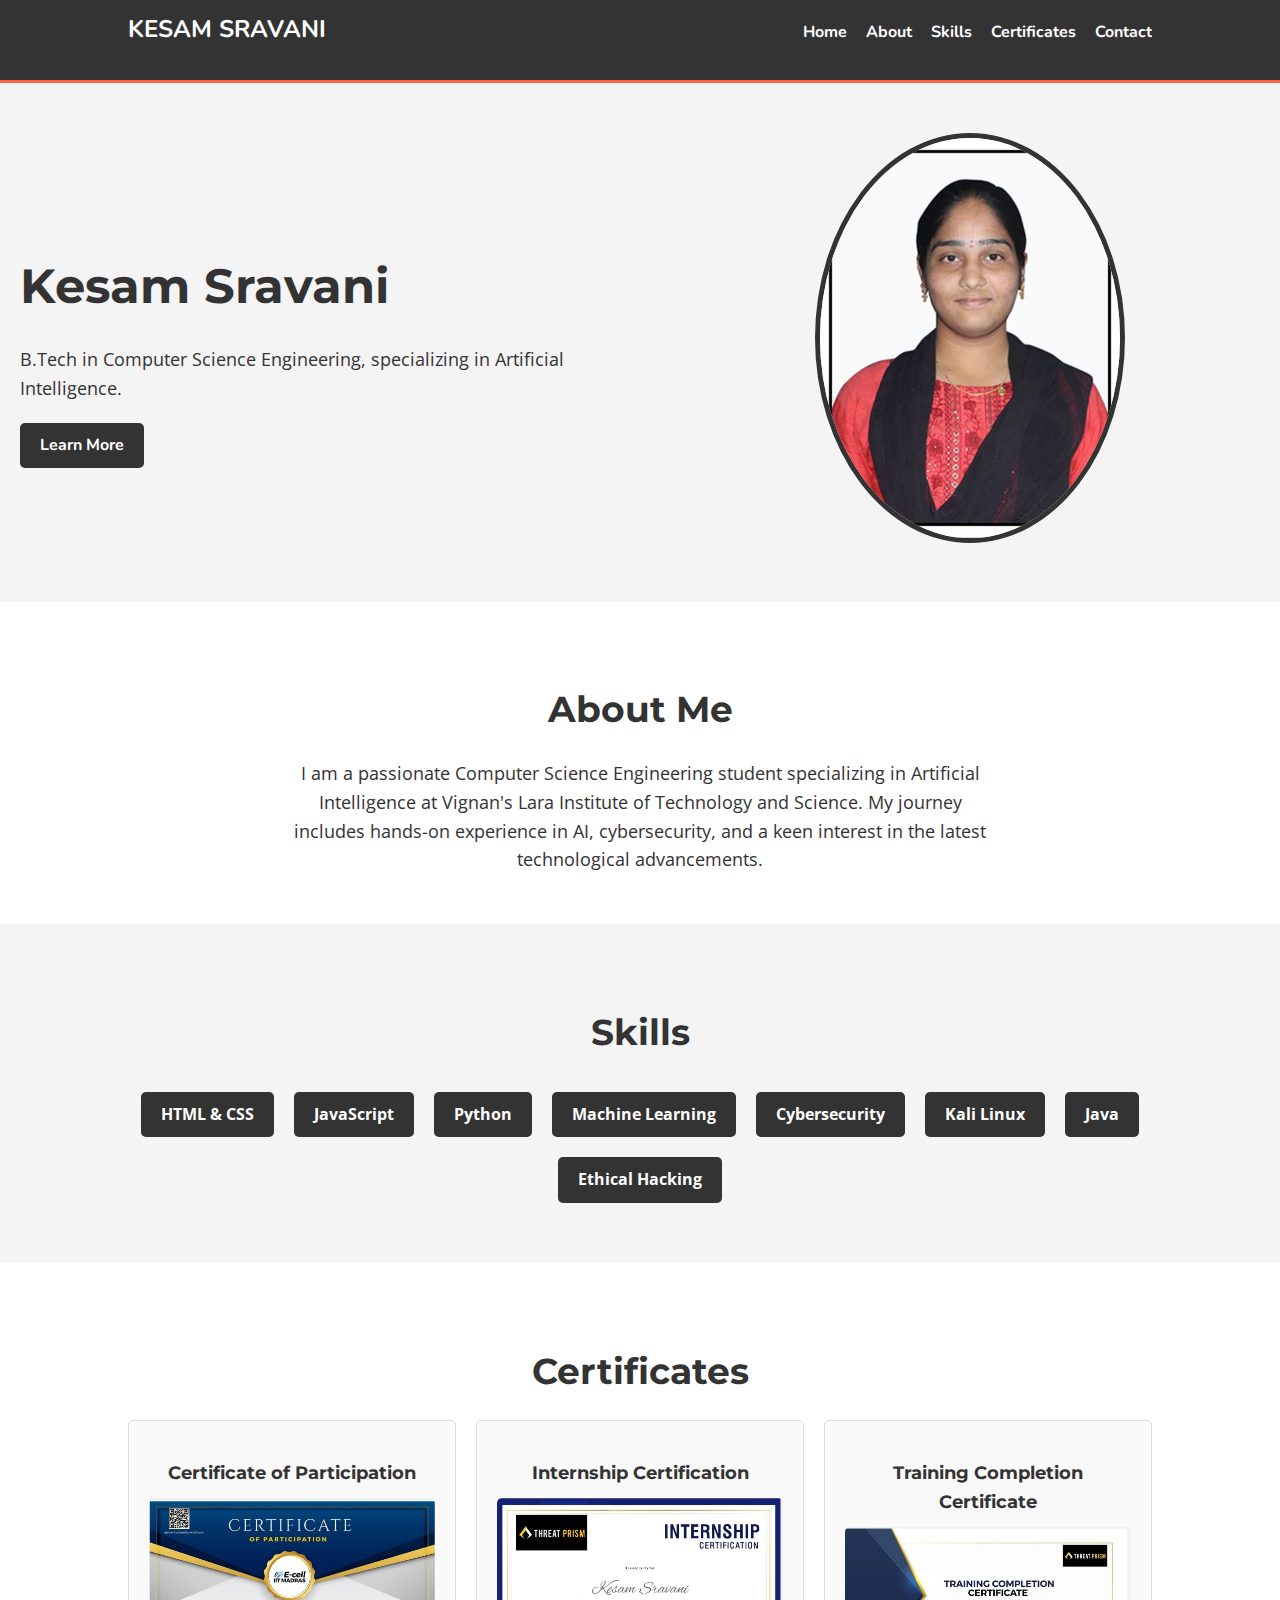
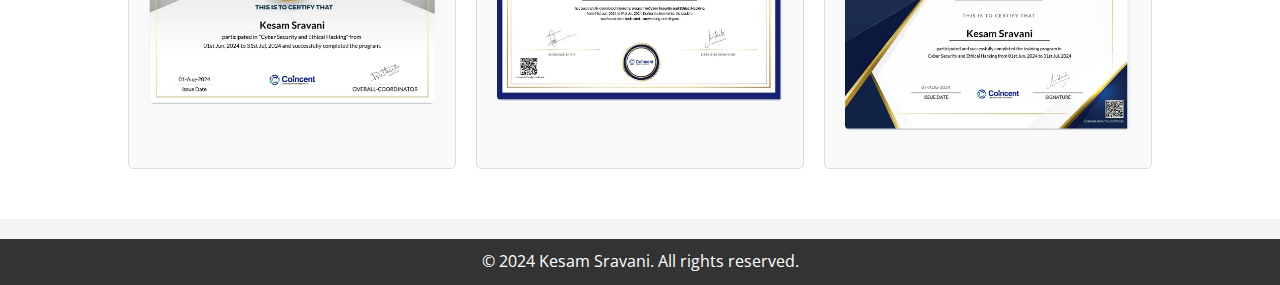
<file: index.html>
<!DOCTYPE html>
<html lang="en">
<head>
    <meta charset="UTF-8">
    <meta name="viewport" content="width=device-width, initial-scale=1.0">
    <meta name="description" content="Kesam Sravani's personal portfolio showcasing skills, projects, and certifications in Computer Science and Artificial Intelligence.">
    <meta name="keywords" content="Kesam Sravani, portfolio, Computer Science, Artificial Intelligence, web development, projects">
    <title>Kesam Sravani - Portfolio</title>
    <link rel="stylesheet" href="styles/style.css">
    <link href="https://fonts.googleapis.com/css2?family=Poppins:wght@300;400;500;600;700&display=swap" rel="stylesheet">
    <link rel="icon" href="images/favicon.ico" type="image/x-icon">
    <link href="https://fonts.googleapis.com/css2?family=Montserrat:wght@400;700&family=Nunito:wght@300;400;600&family=Open+Sans:wght@300;400;600&display=swap" rel="stylesheet">

</head>
<body>
    <!-- Navigation Bar -->
    <header>
        <div class="container">
            <a href="index.html" class="logo">Kesam Sravani</a>
            <nav>
                <ul class="nav-links">
                    <li><a href="#home">Home</a></li>
                    <li><a href="#about">About</a></li>
                    <li><a href="#skills">Skills</a></li>
                    <li><a href="#certificates">Certificates</a></li>
                    <li><a href="contact.html">Contact</a></li>
                </ul>
            </nav>
        </div>
    </header>

    <!-- Hero Section -->
    <section id="home" class="hero">
        <div class="hero-content">
            <h1>Kesam Sravani</h1>
            <p>B.Tech in Computer Science Engineering, specializing in Artificial Intelligence.</p>
            <a href="#about" class="btn">Learn More</a>
        </div>
        <div class="hero-image">
            <img src="images/New folder/profile-pic.jpg" alt="Kesam Sravani" class="profile-img">
        </div>
    </section>

    <!-- About Section -->
    <section id="about" class="about">
        <div class="container">
            <h2>About Me</h2>
            <p>I am a passionate Computer Science Engineering student specializing in Artificial Intelligence at Vignan's Lara Institute of Technology and Science. My journey includes hands-on experience in AI, cybersecurity, and a keen interest in the latest technological advancements.</p>
        </div>
    </section>

    <!-- Skills Section -->
    <section id="skills" class="skills">
        <div class="container">
            <h2>Skills</h2>
            <div class="skill-list">
                <div class="skill-item">HTML & CSS</div>
                <div class="skill-item">JavaScript</div>
                <div class="skill-item">Python</div>
                <div class="skill-item">Machine Learning</div>
                <div class="skill-item">Cybersecurity</div>
                <div class="skill-item">Kali Linux</div>
                <div class="skill-item">Java</div>
                <div class="skill-item">Ethical Hacking</div>
            </div>
        </div>
    </section>

    <!-- Certificates Section -->
    <section id="certificates" class="certificates">
        <div class="container">
            <h2>Certificates</h2>
            <div class="certificate-grid">
                <div class="certificate-item">
                    <h3>Certificate of Participation</h3>
                    <a href="files/certificate-of-participation.jpg" target="_blank">
                        <img src="files/certificate-of-participation.jpg" alt="Certificate of Participation">
                    </a>
                </div>
                <div class="certificate-item">
                    <h3>Internship Certification</h3>
                    <a href="files/internship-certification.jpg" target="_blank">
                        <img src="files/internship-certification.jpg" alt="Internship Certification">
                    </a>
                </div>
                <div class="certificate-item">
                    <h3>Training Completion Certificate</h3>
                    <a href="files/training-completion-certificate.jpg" target="_blank">
                        <img src="files/training-completion-certificate.jpg" alt="Training Completion Certificate">
                    </a>
                </div>
            </div>
        </div>
    </section>
    
    <!-- Footer -->
    <footer>
        <div class="container">
            <p>© 2024 Kesam Sravani. All rights reserved.</p>
        </div>
    </footer>

    <!-- JavaScript -->
    <script src="scripts/script.js"></script>
</body>
</html>
</file>
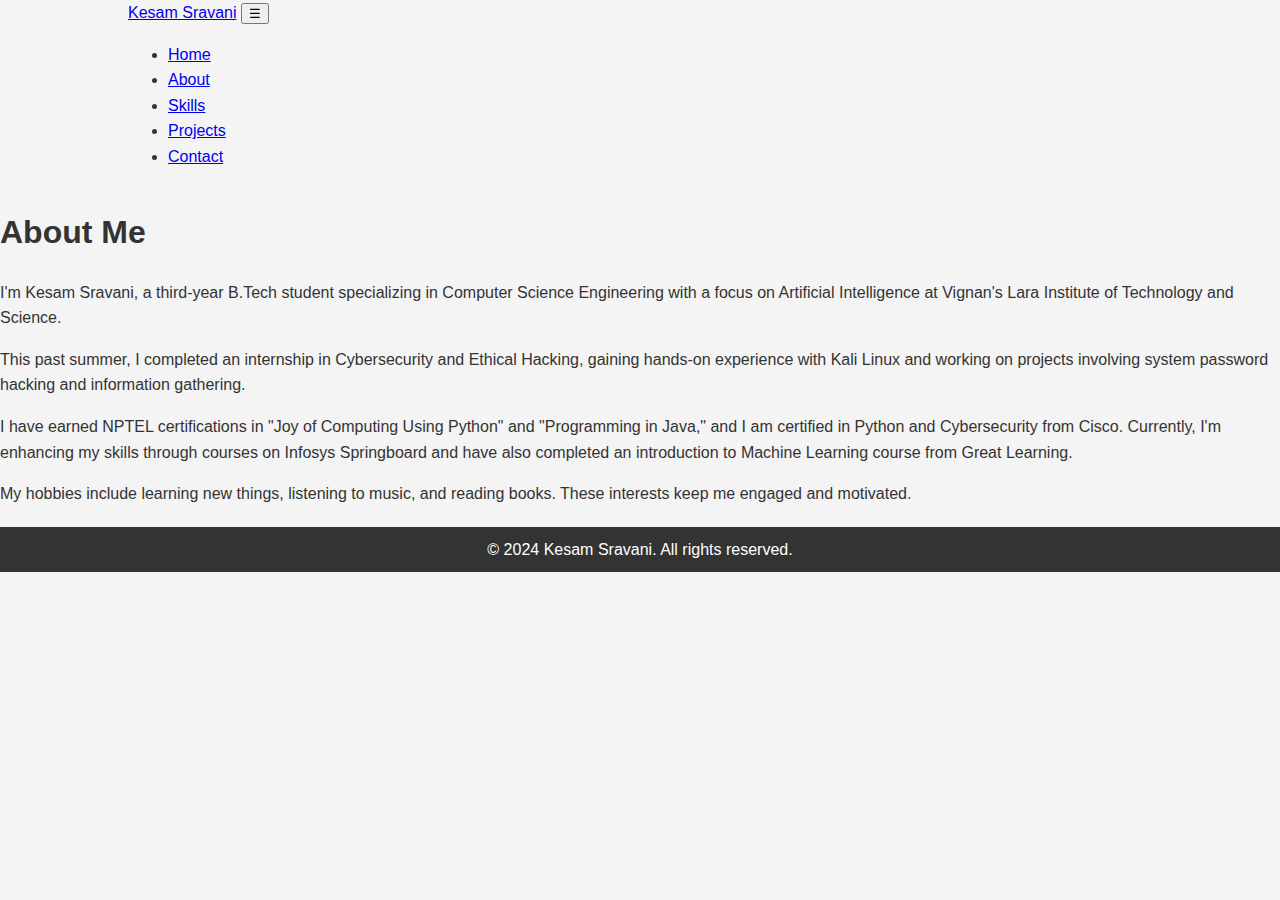
<file: about.html>
<!DOCTYPE html>
<html lang="en">
<head>
    <meta charset="UTF-8">
    <meta name="viewport" content="width=device-width, initial-scale=1.0">
    <title>About Me - Kesam Sravani</title>
    <link rel="stylesheet" href="styles/style.css">
</head>
<body>
    <!-- Navigation Bar -->
    <nav>
        <div class="container">
            <a href="index.html" class="logo">Kesam Sravani</a>
            <button class="menu-toggle">☰</button>
            <ul class="nav-links">
                <li><a href="index.html#home">Home</a></li>
                <li><a href="about.html">About</a></li>
                <li><a href="index.html#skills">Skills</a></li>
                <li><a href="index.html#projects-summary">Projects</a></li>
                <li><a href="contact.html">Contact</a></li>
            </ul>
        </div>
    </nav>

    <!-- About Section -->
    <section id="about-summary" class="about-summary">
        <h1>About Me</h1>
        <p>I'm Kesam Sravani, a third-year B.Tech student specializing in Computer Science Engineering with a focus on Artificial Intelligence at Vignan's Lara Institute of Technology and Science.</p>
        <p>This past summer, I completed an internship in Cybersecurity and Ethical Hacking, gaining hands-on experience with Kali Linux and working on projects involving system password hacking and information gathering.</p>
        <p>I have earned NPTEL certifications in "Joy of Computing Using Python" and "Programming in Java," and I am certified in Python and Cybersecurity from Cisco. Currently, I'm enhancing my skills through courses on Infosys Springboard and have also completed an introduction to Machine Learning course from Great Learning.</p>
        <p>My hobbies include learning new things, listening to music, and reading books. These interests keep me engaged and motivated.</p>
    </section>

    <!-- Footer -->
    <footer>
        <p>© 2024 Kesam Sravani. All rights reserved.</p>
    </footer>

    <!-- JavaScript -->
    <script src="scripts/script.js"></script>
</body>
</html>
</file>
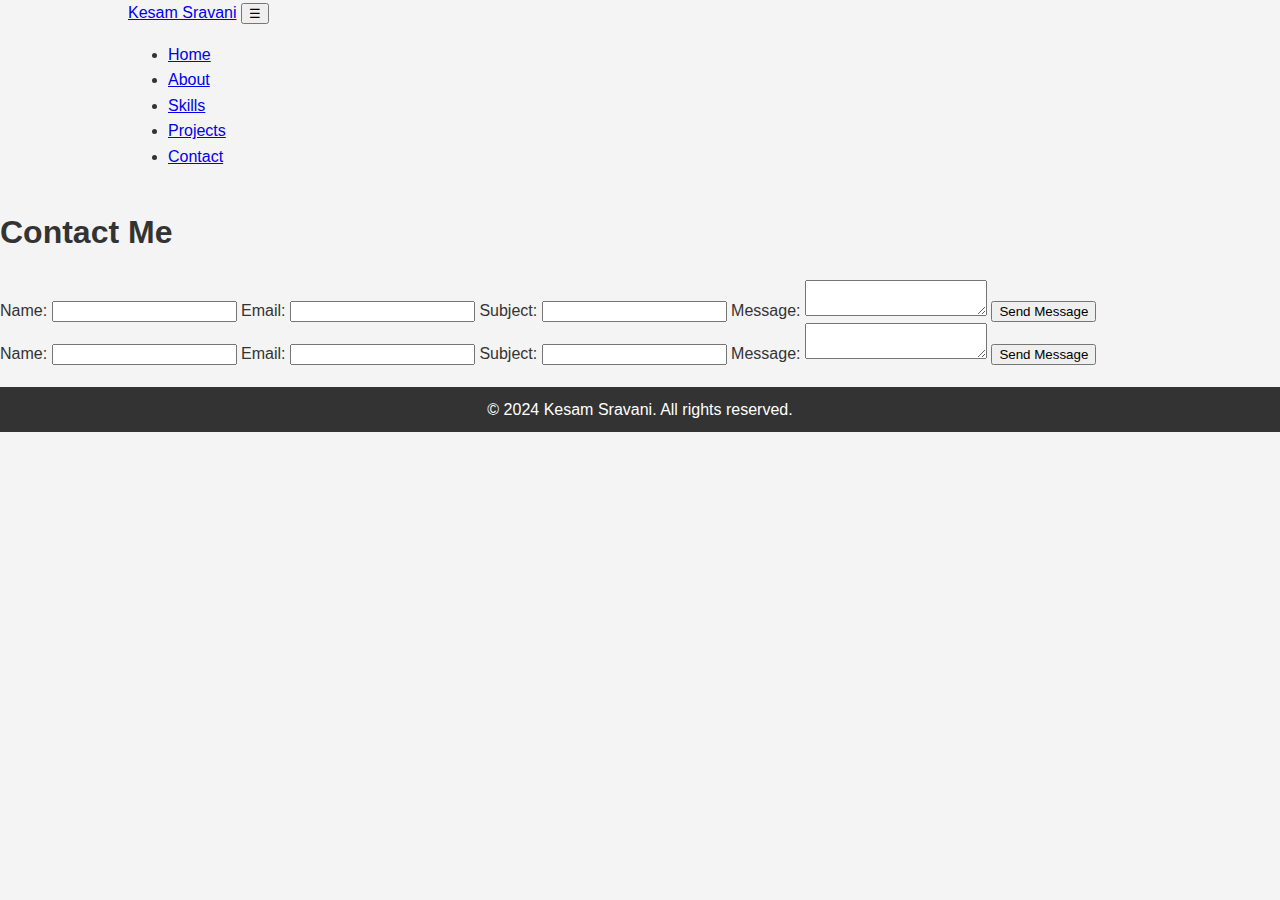
<file: contact.html>
<!DOCTYPE html>
<html lang="en">
<head>
    <meta charset="UTF-8">
    <meta name="viewport" content="width=device-width, initial-scale=1.0">
    <title>Contact - Kesam Sravani</title>
    <link rel="stylesheet" href="styles/style.css">
</head>
<body>
    <!-- Navigation Bar -->
    <nav>
        <div class="container">
            <a href="index.html" class="logo">Kesam Sravani</a>
            <button class="menu-toggle">☰</button>
            <ul class="nav-links">
                <li><a href="index.html#home">Home</a></li>
                <li><a href="about.html">About</a></li>
                <li><a href="index.html#skills">Skills</a></li>
                <li><a href="projects.html">Projects</a></li>
                <li><a href="contact.html">Contact</a></li>
            </ul>
        </div>
    </nav>

    <!-- Contact Section -->
    <section id="contact" class="contact">
        <h1>Contact Me</h1>
        <form action="submit_form.php" method="post">
            <label for="name">Name:</label>
            <input type="text" id="name" name="name" required>
            
            <label for="email">Email:</label>
            <input type="email" id="email" name="email" required>
            
            <label for="subject">Subject:</label>
            <input type="text" id="subject" name="subject" required>
            
            <label for="message">Message:</label>
            <textarea id="message" name="message" required></textarea>
            
            <button type="submit">Send Message</button>
        </form>
    </section>
    <form id="contact-form">
        <label for="name">Name:</label>
        <input type="text" id="name" name="name" required>
        
        <label for="email">Email:</label>
        <input type="email" id="email" name="email" required>
        
        <label for="subject">Subject:</label>
        <input type="text" id="subject" name="subject" required>
        
        <label for="message">Message:</label>
        <textarea id="message" name="message" required></textarea>
        
        <button type="submit">Send Message</button>
    </form>
    

    <!-- Footer -->
    <footer>
        <p>© 2024 Kesam Sravani. All rights reserved.</p>
    </footer>

    <!-- JavaScript -->
    <script src="scripts/script.js"></script>
</body>
</html>
</file>
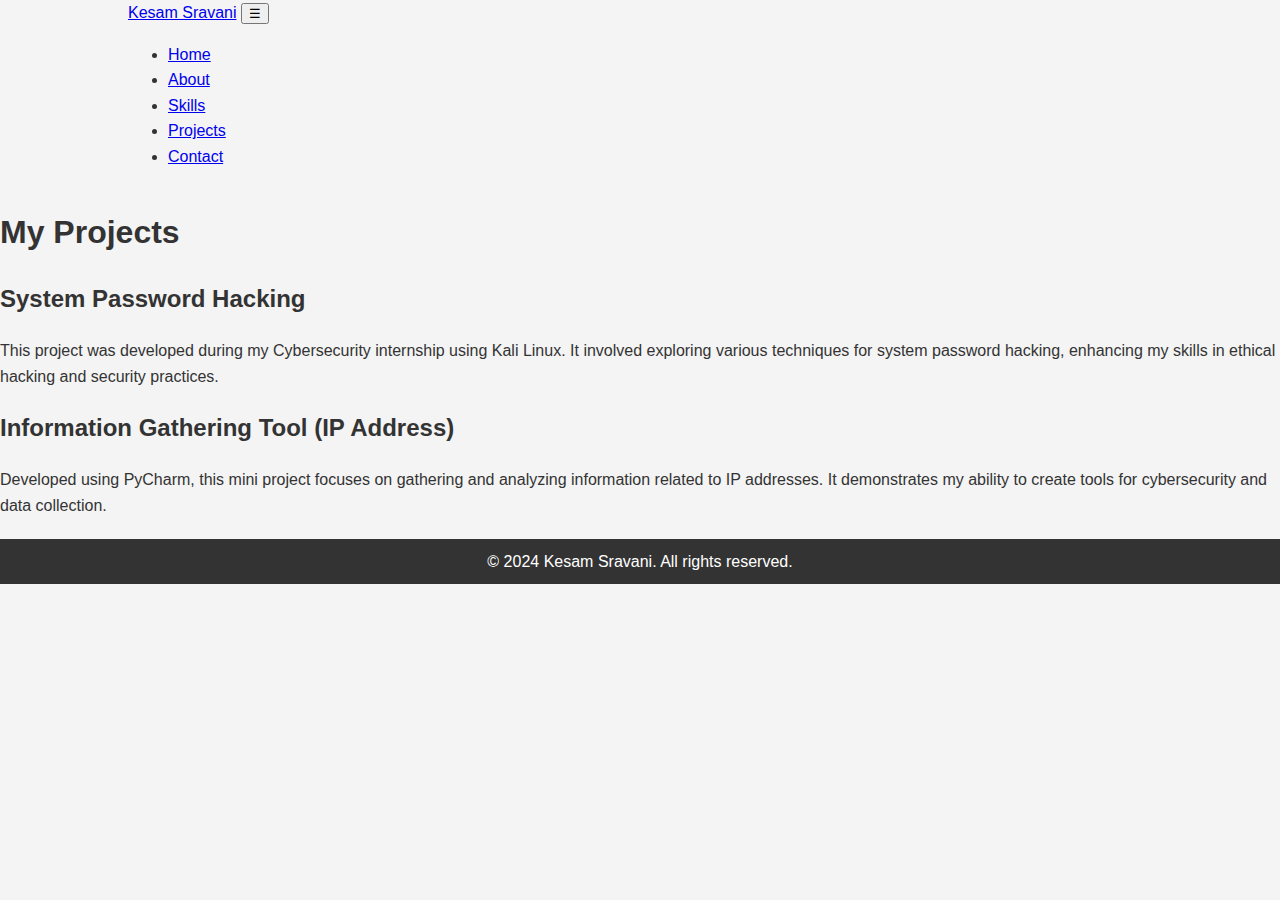
<file: projects.html>
<!DOCTYPE html>
<html lang="en">
<head>
    <meta charset="UTF-8">
    <meta name="viewport" content="width=device-width, initial-scale=1.0">
    <title>Projects - Kesam Sravani</title>
    <link rel="stylesheet" href="styles/style.css">
</head>
<body>
    <!-- Navigation Bar -->
    <nav>
        <div class="container">
            <a href="index.html" class="logo">Kesam Sravani</a>
            <button class="menu-toggle">☰</button>
            <ul class="nav-links">
                <li><a href="index.html#home">Home</a></li>
                <li><a href="about.html">About</a></li>
                <li><a href="index.html#skills">Skills</a></li>
                <li><a href="projects.html">Projects</a></li>
                <li><a href="contact.html">Contact</a></li>
            </ul>
        </div>
    </nav>

    <!-- Projects Section -->
    <section id="projects" class="projects">
        <h1>My Projects</h1>
        <div class="project-detail">
            
            <h2>System Password Hacking</h2>
            <p>This project was developed during my Cybersecurity internship using Kali Linux. It involved exploring various techniques for system password hacking, enhancing my skills in ethical hacking and security practices.</p>
        </div>
        <div class="project-detail">
        
            <h2>Information Gathering Tool (IP Address)</h2>
            <p>Developed using PyCharm, this mini project focuses on gathering and analyzing information related to IP addresses. It demonstrates my ability to create tools for cybersecurity and data collection.</p>
        </div>
        <!-- Add more project details as needed -->
    </section>

    <!-- Footer -->
    <footer>
        <p>© 2024 Kesam Sravani. All rights reserved.</p>
    </footer>

    <!-- JavaScript -->
    <script src="scripts/script.js"></script>
</body>
</html>
</file>
<file: styles/style.css>
/* General Styles */
body {
    font-family: 'Poppins', sans-serif;
    line-height: 1.6;
    margin: 0;
    padding: 0;
    color: #333;
}

.container {
    width: 80%;
    margin: auto;
    overflow: hidden;
}

/* Header */
header {
    background: #333;
    color: #fff;
    padding-top: 10px;
    min-height: 70px;
    border-bottom: #77aaff 3px solid;
}

header .logo {
    float: left;
    text-transform: uppercase;
    font-size: 24px;
    font-weight: bold;
    color: #fff;
    text-decoration: none;
}

header nav {
    float: right;
    margin-top: 10px;
}

header nav ul {
    margin: 0;
    padding: 0;
    list-style: none;
}

header nav ul li {
    display: inline;
    margin-left: 15px;
}

header nav ul li a {
    color: #fff;
    text-decoration: none;
    font-weight: bold;
}

/* Hero Section */
.hero {
    display: flex;
    align-items: center;
    justify-content: space-between;
    background: #f4f4f4;
    padding: 50px 0;
}

.hero-content {
    flex: 1;
    padding: 20px;
}

.hero-content h1 {
    font-size: 36px;
    margin-bottom: 20px;
}

.hero-content p {
    font-size: 18px;
    margin-bottom: 20px;
}

.hero-content .btn {
    display: inline-block;
    padding: 10px 20px;
    background: #333;
    color: #fff;
    text-decoration: none;
    font-weight: bold;
    border-radius: 5px;
}

.hero-image {
    flex: 1;
    text-align: center;
}

.hero-image img {
    width: 300px;
    border-radius: 50%;
    border: 5px solid #333;
}

/* About Section */
.about {
    padding: 50px 0;
    background: #fff;
}

.about h2 {
    text-align: center;
    font-size: 28px;
    margin-bottom: 20px;
}

.about p {
    text-align: center;
    font-size: 18px;
    max-width: 700px;
    margin: 0 auto;
}

/* Skills Section */
.skills {
    padding: 50px 0;
    background: #f4f4f4;
}

.skills h2 {
    text-align: center;
    font-size: 28px;
    margin-bottom: 20px;
}

.skill-list {
    display: flex;
    justify-content: center;
    flex-wrap: wrap;
}

.skill-item {
    background: #77aaff;
    color: #fff;
    padding: 10px 20px;
    margin: 10px;
    border-radius: 5px;
    font-weight: bold;
}

/* Certificates Section */
.certificates {
    padding: 50px 0;
    background: #fff;
}

.certificates h2 {
    text-align: center;
    font-size: 28px;
    margin-bottom: 20px;
}

.certificate-grid {
    display: grid;
    grid-template-columns: repeat(auto-fit, minmax(250px, 1fr));
    gap: 20px;
    text-align: center;
}

.certificate-item {
    border: 1px solid #ddd;
    padding: 20px;
    border-radius: 5px;
    background: #f9f9f9;
}

.certificate-item img {
    max-width: 100%;
    height: auto;
    border-radius: 5px;
    margin-bottom: 10px;
}

.certificate-item h3 {
    margin-bottom: 10px;
    font-size: 18px;
}

/* Footer */
footer {
    background: #333;
    color: #fff;
    text-align: center;
    padding: 10px 0;
    margin-top: 20px;
}

footer p {
    margin: 0;
}
/* General Styles */
body {
    font-family: 'Nunito', sans-serif;
    line-height: 1.6;
    margin: 0;
    padding: 0;
    color: #333;
    background-color: #f4f4f4;
}

.container {
    width: 80%;
    margin: auto;
    overflow: hidden;
}

/* Header */
header {
    background: #333;
    color: #fff;
    padding-top: 10px;
    min-height: 70px;
    border-bottom: #ff6347 3px solid;
    position: sticky;
    top: 0;
    z-index: 1000;
}

header .logo {
    float: left;
    text-transform: uppercase;
    font-size: 24px;
    font-weight: bold;
    color: #fff;
    text-decoration: none;
    transition: color 0.3s ease;
}

header .logo:hover {
    color: #ff6347;
}

header nav {
    float: right;
    margin-top: 10px;
}

header nav ul {
    margin: 0;
    padding: 0;
    list-style: none;
}

header nav ul li {
    display: inline;
    margin-left: 15px;
}

header nav ul li a {
    color: #fff;
    text-decoration: none;
    font-weight: bold;
    transition: color 0.3s ease;
}

header nav ul li a:hover {
    color: #ff6347;
}

/* Hero Section */
.hero {
    display: flex;
    align-items: center;
    justify-content: space-between;
    background: #f4f4f4;
    padding: 50px 0;
    animation: fadeIn 1.5s ease-in-out;
}

.hero-content {
    flex: 1;
    padding: 20px;
}

.hero-content h1 {
    font-size: 48px;
    margin-bottom: 20px;
    color: #333;
    font-family: 'Montserrat', sans-serif;
}

.hero-content p {
    font-size: 18px;
    margin-bottom: 20px;
    font-family: 'Open Sans', sans-serif;
}

.hero-content .btn {
    display: inline-block;
    padding: 10px 20px;
    background: #333;
    color: #fff;
    text-decoration: none;
    font-weight: bold;
    border-radius: 5px;
    transition: background 0.3s ease, transform 0.3s ease;
}

.hero-content .btn:hover {
    background: #ff6347;
    transform: translateY(-5px);
}

.hero-image {
    flex: 1;
    text-align: center;
}

.hero-image img {
    width: 300px;
    border-radius: 50%;
    border: 5px solid #333;
    transition: transform 0.3s ease, box-shadow 0.3s ease;
}

.hero-image img:hover {
    transform: scale(1.05);
    box-shadow: 0px 10px 20px rgba(0, 0, 0, 0.2);
}

/* About Section */
.about {
    padding: 50px 0;
    background: #fff;
    animation: slideIn 1.5s ease-in-out;
}

.about h2 {
    text-align: center;
    font-size: 36px;
    margin-bottom: 20px;
    color: #333;
    font-family: 'Montserrat', sans-serif;
}

.about p {
    text-align: center;
    font-size: 18px;
    max-width: 700px;
    margin: 0 auto;
    font-family: 'Open Sans', sans-serif;
}

/* Skills Section */
.skills {
    padding: 50px 0;
    background: #f4f4f4;
}

.skills h2 {
    text-align: center;
    font-size: 36px;
    margin-bottom: 20px;
    color: #333;
    font-family: 'Montserrat', sans-serif;
}

.skill-list {
    display: flex;
    justify-content: center;
    flex-wrap: wrap;
}

.skill-item {
    background: #333;
    color: #fff;
    padding: 10px 20px;
    margin: 10px;
    border-radius: 5px;
    font-weight: bold;
    transition: background 0.3s ease, transform 0.3s ease;
    font-family: 'Open Sans', sans-serif;
}

.skill-item:hover {
    background: #ff6347;
    transform: translateY(-5px);
}

/* Certificates Section */
.certificates {
    padding: 50px 0;
    background: #fff;
    animation: fadeInUp 1.5s ease-in-out;
}

.certificates h2 {
    text-align: center;
    font-size: 36px;
    margin-bottom: 20px;
    color: #333;
    font-family: 'Montserrat', sans-serif;
}

.certificate-grid {
    display: grid;
    grid-template-columns: repeat(auto-fit, minmax(250px, 1fr));
    gap: 20px;
    text-align: center;
}

.certificate-item {
    border: 1px solid #ddd;
    padding: 20px;
    border-radius: 5px;
    background: #f9f9f9;
    transition: transform 0.3s ease, box-shadow 0.3s ease;
}

.certificate-item img {
    max-width: 100%;
    height: auto;
    border-radius: 5px;
    margin-bottom: 10px;
    transition: transform 0.3s ease;
}

.certificate-item img:hover {
    transform: scale(1.05);
}

.certificate-item h3 {
    margin-bottom: 10px;
    font-size: 18px;
    font-family: 'Montserrat', sans-serif;
}

.certificate-item:hover {
    transform: translateY(-5px);
    box-shadow: 0px 10px 20px rgba(0, 0, 0, 0.2);
}

/* Footer */
footer {
    background: #333;
    color: #fff;
    text-align: center;
    padding: 10px 0;
    margin-top: 20px;
}

footer p {
    margin: 0;
    font-family: 'Open Sans', sans-serif;
}

/* Animations */
@keyframes fadeIn {
    from { opacity: 0; }
    to { opacity: 1; }
}

@keyframes slideIn {
    from { transform: translateX(-100%); }
    to { transform: translateX(0); }
}

@keyframes fadeInUp {
    from { opacity: 0; transform: translateY(20px); }
    to { opacity: 1; transform: translateY(0); }
}
</file>
